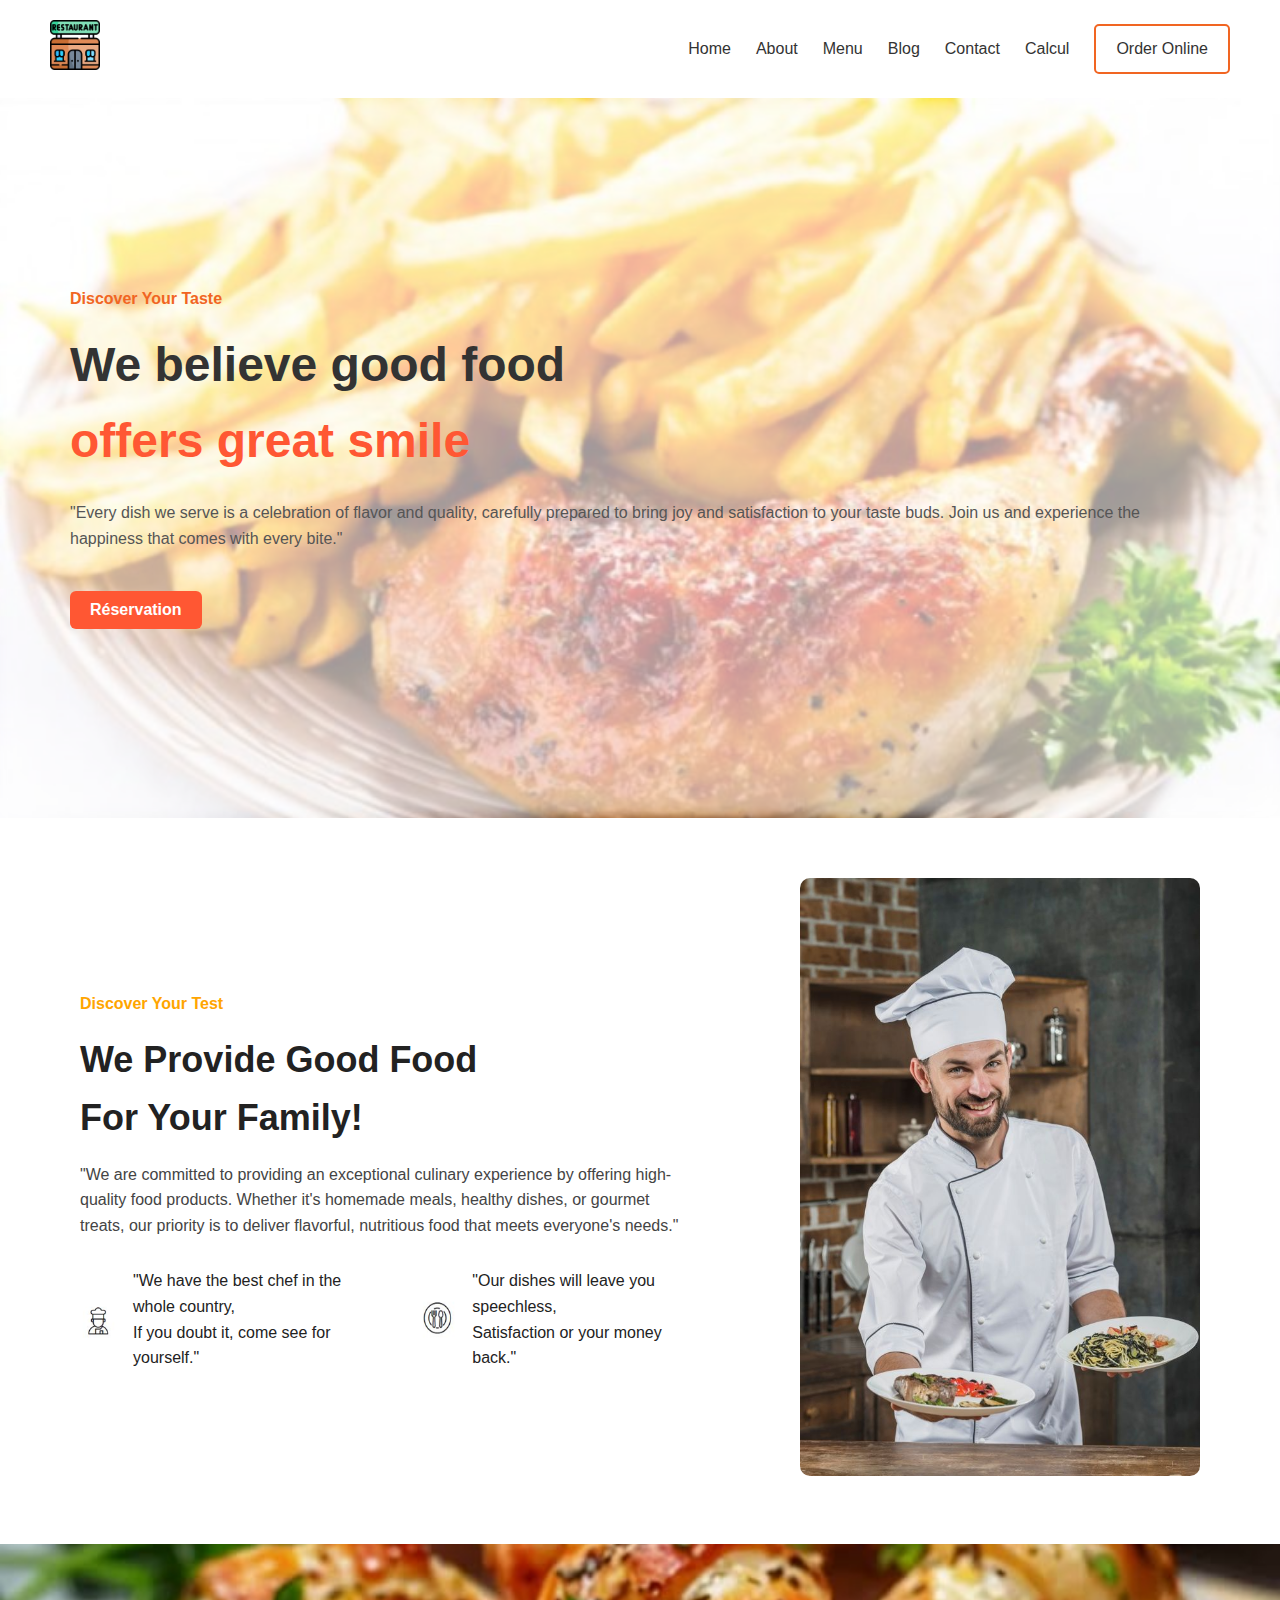
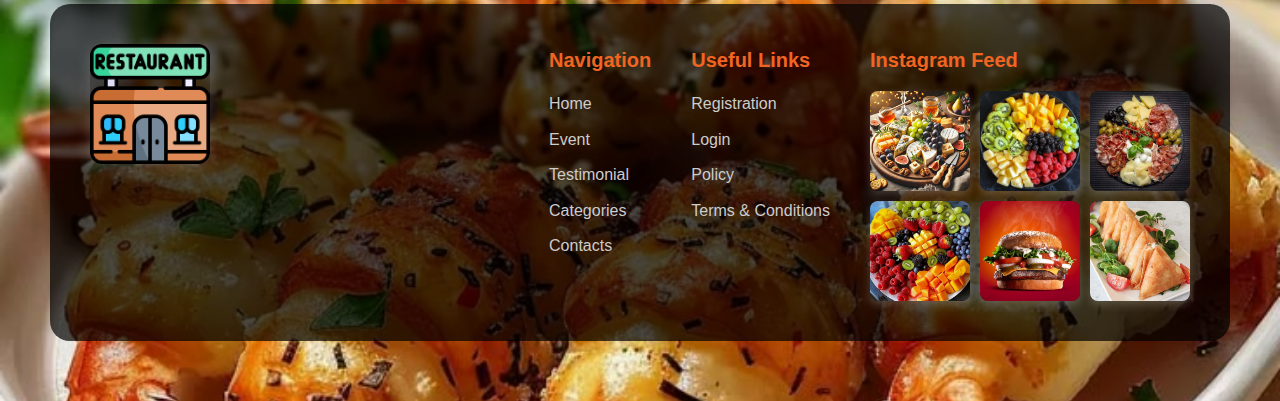
<file: index.html>
<!DOCTYPE html>
<html lang="en">
<head>
  <meta charset="UTF-8" />
  <meta name="viewport" content="width=device-width, initial-scale=1.0"/>
  <title>Groupe 1 B1B</title>
  <link rel="stylesheet" href="CSS/style.css"/>
  <link rel="preconnect" href="https://fonts.googleapis.com"/>
  <link rel="preconnect" href="https://fonts.gstatic.com" crossorigin/>
  
</head>
<body>

  <header class="main-header">
    <div class="logo">
      <img src="images/restaurant-building.png" alt="Logo Restaurant">
    </div>
    <nav class="nav-links">
      <a href="#">Home</a>
      <a href="#">About</a>
      <a href="#">Menu</a>
      <a href="#">Blog</a>
      <a href="#">Contact</a>
      <a href="index2.html">Calcul</a>
      <a href="#" class="order-btn">Order Online</a>
    </nav>
  </header>

  <section class="hero-section" style="background-image: url(images/Poulet\ frites\ _\ sauce\ Moutarde\,\ Kentucky\ ou\ Barbecue\ -\ Marmite\ du\ monde.jpg);">
    <div class="hero-text">
      <p class="small-title">Discover Your Taste</p>
      <h1>We believe good food<br><span>offers great smile</span></h1>
      <p class="description">
        "Every dish we serve is a celebration of flavor and quality, carefully prepared to bring joy and satisfaction to your taste buds. Join us and experience the happiness that comes with every bite."
      </p>
      <button class="reservation-btn">Réservation</button>
    </div>
  </section>

    <!-- Section du Chef -->
    <section class="chef-section">
      <div class="chef-container">
        <div class="chef-text">
          <p class="highlight-text">Discover Your Test</p>
          <h2>We Provide Good Food<br>For Your Family!</h2>
          <p class="chef-description">
            "We are committed to providing an exceptional culinary experience by offering high-quality food products. Whether it's homemade meals, healthy dishes, or gourmet treats, our priority is to deliver flavorful, nutritious food that meets everyone's needs."
          </p>
  
          <div class="chef-icons">
            <div class="icon-box">
              <img src="images/chef1.png" alt="Chef Icon" />
              <p>"We have the best chef in the whole country,<br>If you doubt it, come see for yourself."</p>
            </div>
            <div class="icon-box">
              <img src="images/food.png" alt="Cutlery Icon" />
              <p>"Our dishes will leave you speechless,<br>Satisfaction or your money back."</p>
            </div>
          </div>
        </div>
  
        <div class="chef-image">
          <img src="images/12ac606896dfc98f4806b7acababed67.jpg" alt="Chef Image" />
        </div>
      </div>
    </section>
  
<footer class="custom-footer" style="background-image: url('images/Feuilletés aux Crevettes _ Apéritif Croustillant.jpeg');">
  <div class="footer-overlay">
    <div class="footer-container">
      
      <!-- Logo à gauche -->
      <div class="footer-logo">
        <img src="images/restaurant-building.png" alt="Logo Restaurant">
      </div>

      <!-- Contenu aligné à droite -->
      <div class="footer-content">
        <div class="footer-section">
          <h3>Navigation</h3>
          <ul>
            <li><a href="#">Home</a></li>
            <li><a href="#">Event</a></li>
            <li><a href="#">Testimonial</a></li>
            <li><a href="#">Categories</a></li>
            <li><a href="#">Contacts</a></li>
          </ul>
        </div>

        <div class="footer-section">
          <h3>Useful Links</h3>
          <ul>
            <li><a href="#">Registration</a></li>
            <li><a href="#">Login</a></li>
            <li><a href="#">Policy</a></li>
            <li><a href="#">Terms & Conditions</a></li>
          </ul>
        </div>

        <div class="footer-section">
          <h3>Instagram Feed</h3>
          <div class="insta-grid">
            <img src="images/F1.jpeg" alt="">
            <img src="images/F2.jpg" alt="">
            <img src="images/F3.jpeg" alt="">
            <img src="images/F4.jpg" alt="">
            <img src="images/F5.jpg" alt="">
            <img src="images/F6.jpeg" alt="">
          </div>
        </div>
      </div>

    </div>
  </div>
</footer>


</body>
</html>
</file>
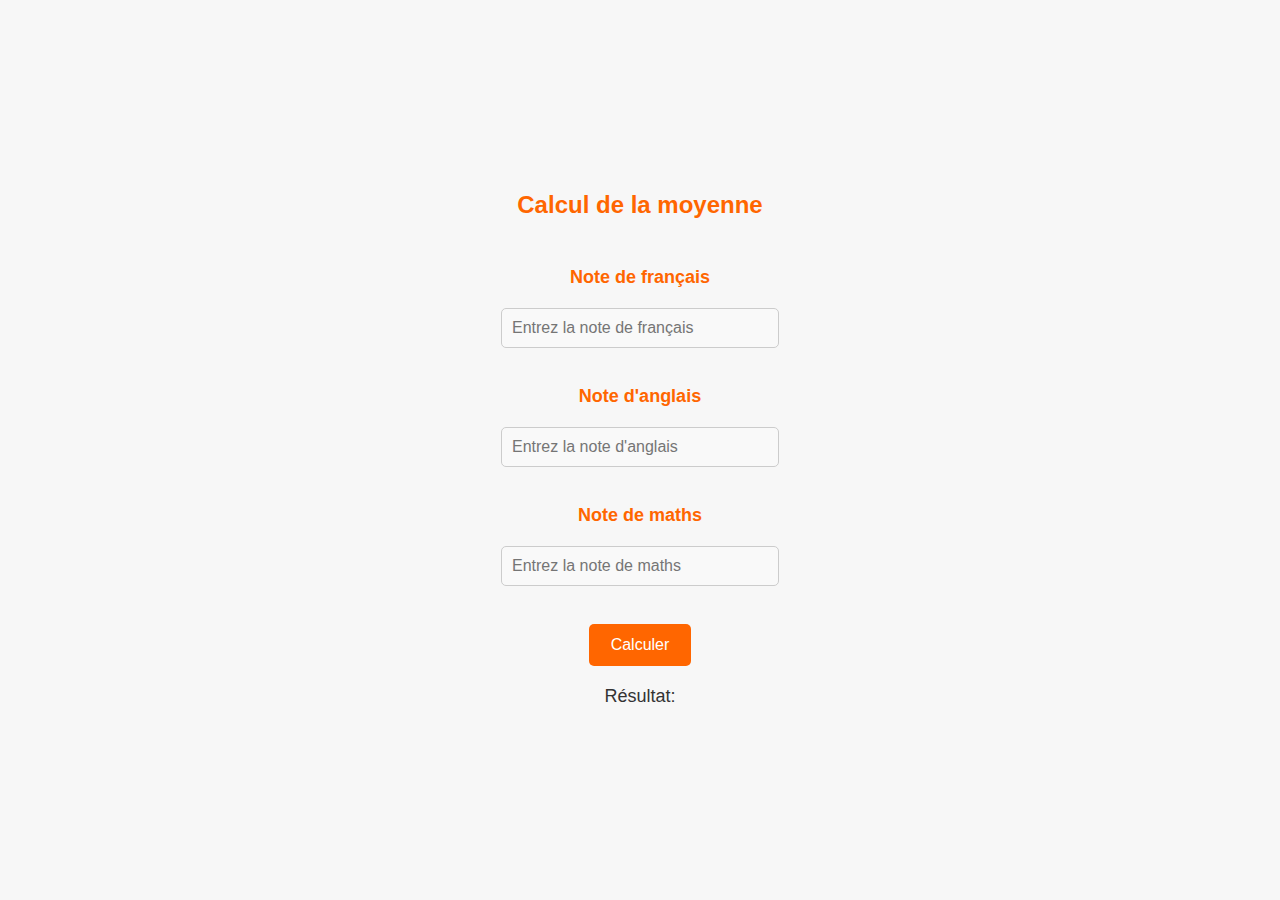
<file: index2.html>
<!DOCTYPE html>
<html lang="fr">
<head>
    <meta charset="UTF-8">
    <meta name="viewport" content="width=device-width, initial-scale=1.0">
    <link rel="stylesheet" href="CSS/style2.css">
    <title>Calcul de Moyenne</title>
    <script src="js/Moyenne.js"></script>
</head>
<body>
    <h1>Calcul de la moyenne</h1><br>
          <h4>Note de français</h4>
    <input type="text" id="u1" placeholder="Entrez la note de français"><br>
          <h4>Note d'anglais</h4>
    <input type="text" id="u2" placeholder="Entrez la note d'anglais"><br>
          <h4>Note de maths</h4>
    <input type="text" id="u3" placeholder="Entrez la note de maths"><br>
    <button onclick="moyenne()">Calculer</button>
    <p>Résultat: <span id="result"></span></p>



      
</body>
</html>
</file>
<file: CSS/style.css>
* {
    margin: 0;
    padding: 0;
    box-sizing: border-box;
    font-family: 'Poppins', sans-serif;
  }
  
  body {
    background: #fff;
    color: #222;
    line-height: 1.6;
  }
  
  /* HEADER */
  .main-header {
    display: flex;
    justify-content: space-between;
    align-items: center;
    padding: 20px 50px;
    background: #fff;
    box-shadow: 0 2px 8px rgba(0, 0, 0, 0.1);
  }
  
  .logo img {
    height: 50px;
  }
  
  .nav-links {
    display: flex;
    gap: 25px;
    align-items: center;
  }
  
  .nav-links a {
    text-decoration: none;
    color: #333;
    font-weight: 500;
    transition: 0.3s ease;
  }
  
  .nav-links a:hover {
    color: #f16522;
  }
  
  .order-btn {
    padding: 10px 20px;
    border: 2px solid #f16522;
    border-radius: 5px;
    color: #f16522;
    transition: 0.3s;
  }
  
  .order-btn:hover {
    background: #f16522;
    color: white;
  }
  
  /* HERO SECTION */
  .hero-section {
    display: flex;
    align-items: center;
    justify-content: space-between;
    padding: 80px 50px;
    gap: 50px;
    background: #fafafa;
  }
  
  .hero-text {
    flex: 1;
  }
  
  .small-title {
    color: #f16522;
    font-weight: 600;
    margin-bottom: 15px;
  }
  
  .hero-text h1 {
    font-size: 48px;
    font-weight: 800;
  }
  
  .hero-text h1 span {
    color: #222;
  }
  
  .description {
    margin: 20px 0;
    color: #555;
  }
  
  .reservation-btn {
    padding: 12px 25px;
    background: #f16522;
    color: white;
    border: none;
    border-radius: 6px;
    font-weight: bold;
    cursor: pointer;
    transition: background 0.3s;
  }
  
  .reservation-btn:hover {
    background: #d94f0b;
  }
  
  .hero-img img {
    width: 100%;
    max-width: 500px;
    border-radius: 20px;
    box-shadow: 0 5px 25px rgba(0, 0, 0, 0.15);
  }
  
  /* FOOTER */
  .custom-footer {
    background-size: cover;
    background-position: center;
    position: relative;
    color: white;
    padding: 60px 50px;
  }
  
  .footer-overlay {
    background-color: rgba(0, 0, 0, 0.7);
    padding: 40px;
    border-radius: 20px;
  }
  
  .footer-content {
    display: flex;
    justify-content: space-between;
    flex-wrap: wrap;
    gap: 30px;
  }
  
  .footer-section h3 {
    margin-bottom: 15px;
    font-size: 20px;
    color: #f16522;
  }
  
  .footer-section ul {
    list-style: none;
  }
  
  .footer-section ul li {
    margin-bottom: 10px;
  }
  
  .footer-section ul li a {
    color: #ccc;
    text-decoration: none;
    transition: 0.3s;
  }
  
  .footer-section ul li a:hover {
    color: white;
  }
  
  .insta-grid {
    display: grid;
    grid-template-columns: repeat(3, 1fr);
    gap: 10px;
  }
  
  .insta-grid img {
    width: 100px;
    height: 100px;
    object-fit: cover;
    border-radius: 8px;
    box-shadow: 0 4px 8px rgba(255, 255, 255, 0.2);
  }
  .footer-container {
    display: flex;
    justify-content: space-between;
    align-items: flex-start;
    gap: 50px;
  }
  
  /* Logo dans le footer */
  .footer-logo img {
    width: 120px;
    height: auto;
    border-radius: 12px;
    box-shadow: 0 5px 15px rgba(255, 255, 255, 0.2);
  }
  
  /* On garde le reste aligné à droite */
  .footer-content {
    display: flex;
    justify-content: flex-end;
    gap: 40px;
    flex-wrap: wrap;
    flex: 1;
  }
  .chef-section {
    display: flex;
    justify-content: space-between;
    align-items: center;
    padding: 60px 80px;
    background-color: #fff;
    flex-wrap: wrap;
  }
  
  .chef-container {
    display: flex;
    flex-wrap: wrap;
    align-items: center;
    justify-content: space-between;
    width: 100%;
  }
  
  .chef-text {
    max-width: 600px;
  }
  
  .chef-text .highlight-text {
    color: orange;
    font-weight: bold;
    margin-bottom: 10px;
  }
  
  .chef-text h2 {
    font-size: 36px;
    margin: 15px 0;
  }
  
  .chef-description {
    font-size: 16px;
    line-height: 1.6;
    color: #444;
    margin-bottom: 30px;
  }
  
  .chef-icons {
    display: flex;
    gap: 40px;
  }
  
  .icon-box {
    display: flex;
    align-items: center;
    gap: 15px;
  }
  
  .icon-box img {
    width: 40px;
    height: 40px;
  }
  
  .chef-image img {
    max-width: 400px;
    width: 100%;
    height: auto;
    border-radius: 10px;
  }
  .hero-section {
    position: relative;
    height: 80vh; /* Ajustez la hauteur selon vos besoins */
    
    background-size: cover;
    background-position: center;
    background-repeat: no-repeat;
  }
  
  .hero-section::before {
    content: '';
    position: absolute;
    top: 0;
    left: 0;
    width: 100%;
    height: 100%;
    background-color: rgba(255, 255, 255, 0.6); /* Couche blanche semi-transparente */
    filter: blur(8px); /* Applique un flou */
    z-index: 1;
  }
  
  .hero-text {
    position: relative;
    z-index: 2; /* Le texte sera au-dessus de la couche blanche */
    color: #333; /* Couleur du texte */
    padding: 20px;
    text-align: left;
  }
  
  .hero-text h1 span {
    color: #FF5733; /* Couleur du texte accentué */
  }
  
  .reservation-btn {
    background-color: #FF5733; /* Couleur du bouton */
    color: white;
    border: none;
    padding: 10px 20px;
    cursor: pointer;
    font-size: 16px;
    margin-top: 20px;
  }
  
  .reservation-btn:hover {
    background-color: #FF4511; /* Couleur du bouton au survol */
  }
    
  
  /* Responsive ajusté */
  @media (max-width: 768px) {
    .footer-container {
      flex-direction: column;
      align-items: center;
      text-align: center;
    }
  
    .footer-content {
      justify-content: center;
    }
  
    .footer-logo {
      margin-bottom: 30px;
    }
  }
</file>
<file: CSS/style2.css>
/* Corps de la page */
body {
    font-family: Arial, sans-serif;
    background-color: #f7f7f7; /* Fond gris clair */
    color: #333; /* Texte sombre */
    margin: 0;
    padding: 0;
    display: flex;
    justify-content: center;
    align-items: center;
    height: 100vh;
    flex-direction: column; /* Pour une disposition verticale */
}

/* Conteneur principal */
.container {
    background-color: white;
    padding: 30px;
    border-radius: 10px;
    box-shadow: 0px 0px 10px rgba(0, 0, 0, 0.1);
    text-align: left; /* Aligner le texte à gauche */
    width: 300px;
}

/* Titre */
h1 {
    color: #ff6600; /* Orange */
    font-size: 24px;
    margin-bottom: 20px; /* Espacement sous le titre */
}

/* Couleur des titres de chaque section */
h4 {
    color: #ff6600; /* Orange */
    margin: 10px 0;
    font-size: 18px;
}

/* Style des champs de saisie */
input[type="text"] {
    width: 20%;
    padding: 10px;
    margin: 10px 0;
    border: 1px solid #ccc;
    border-radius: 5px;
    font-size: 16px;
    background-color: #f9f9f9;
}

/* Bouton */
button {
    background-color: #ff6600; /* Orange */
    color: white;
    padding: 12px 20px;
    border: none;
    border-radius: 5px;
    font-size: 16px;
    cursor: pointer;
    width: 8%;
    margin-top: 10px;
}

button:hover {
    background-color: #e65c00; /* Un orange plus foncé au survol */
}

/* Résultat */
p {
    font-size: 18px;
    color: #333;
    margin-top: 20px;
}

#result {
    font-weight: bold;
    color: #ff6600; /* Résultat en orange */
}
</file>
